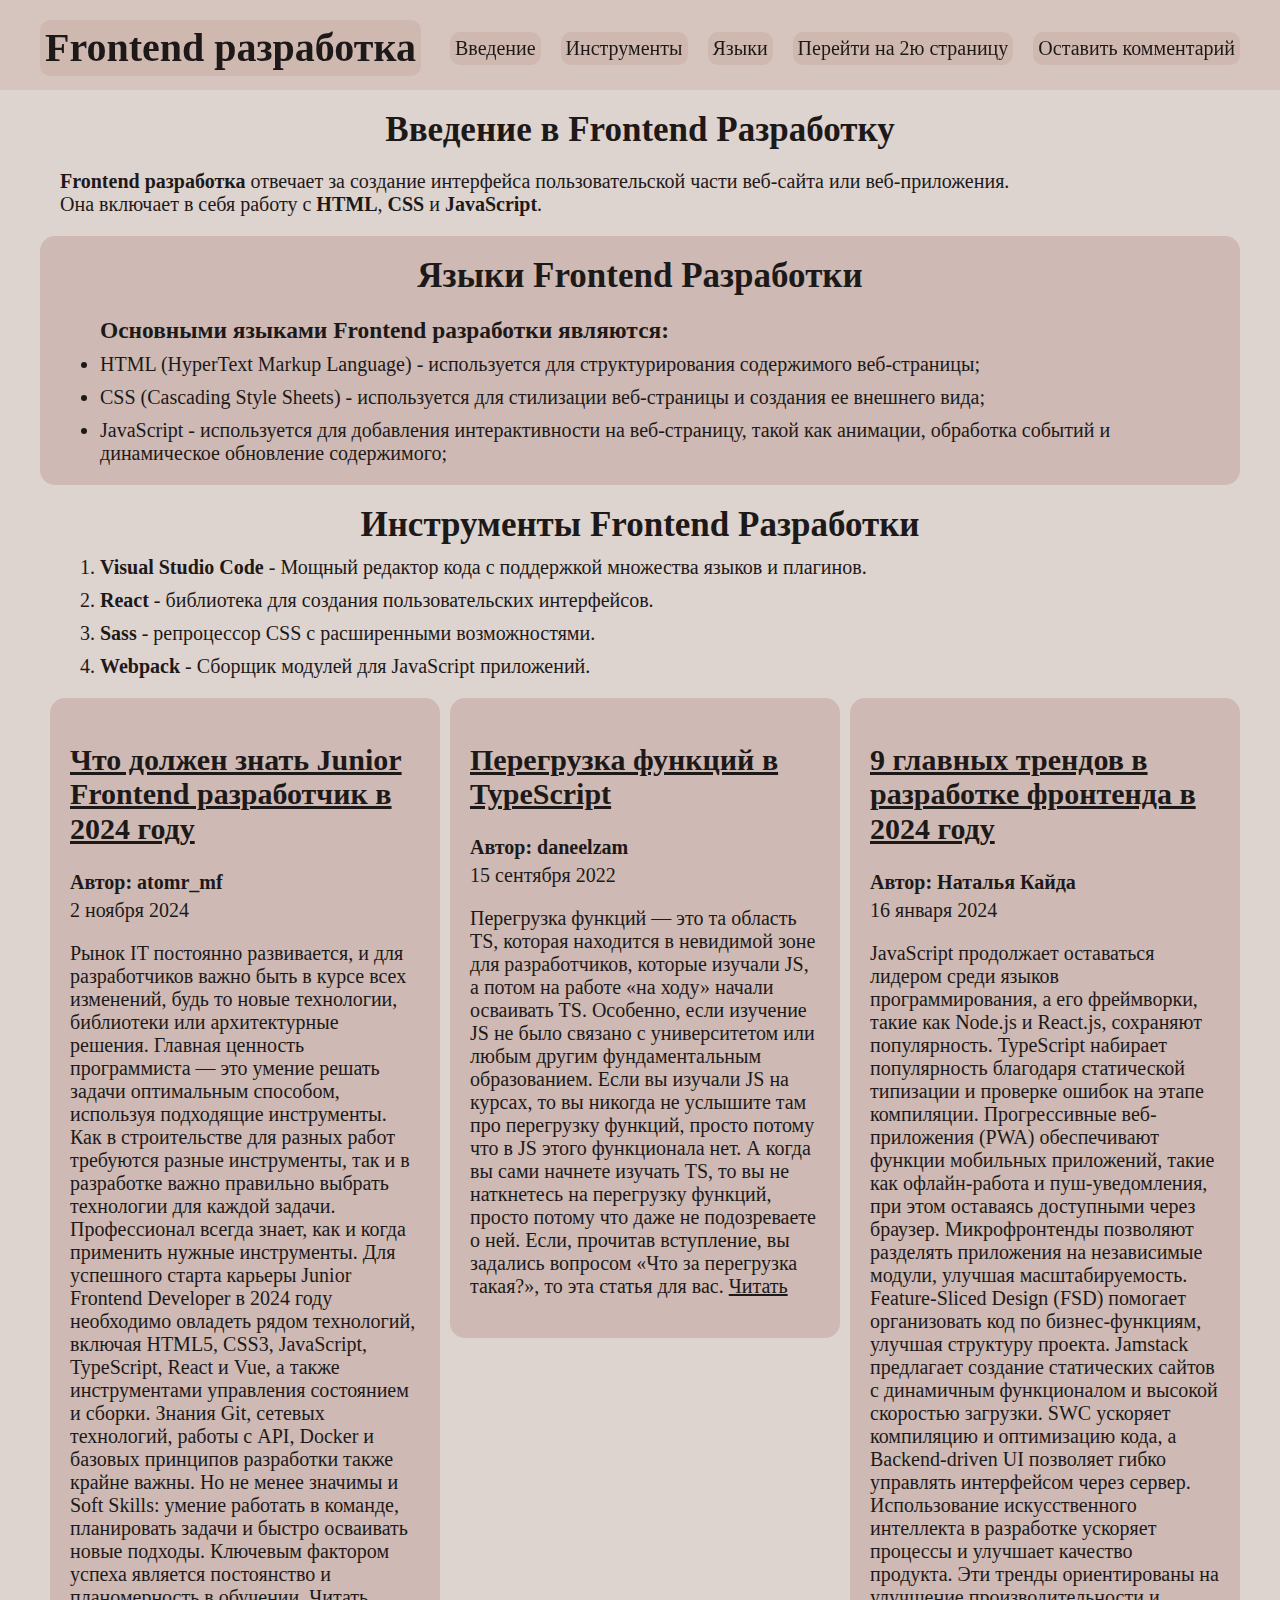
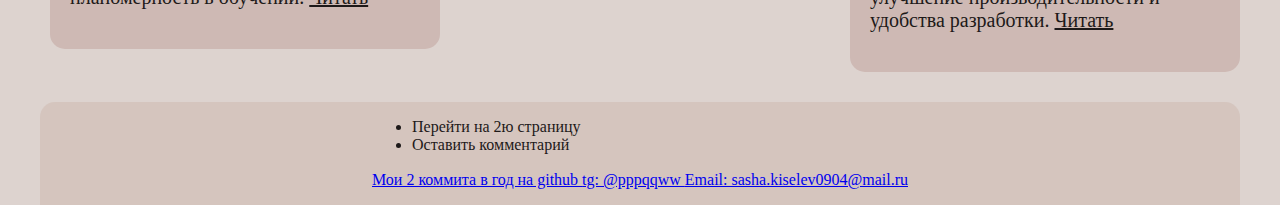
<file: module_2/index.html>
<!DOCTYPE html>
<html lang="ru">
  <head>
    <meta charset="UTF-8" />
    <meta name="viewport" content="width=device-width, initial-scale=1.0" />
    <title>Urban</title>
    <link rel="stylesheet" href="css/normalize.css">
    <link rel="stylesheet" href="css/style.css">
  </head>
  <body>
    <header class="header">
      <div>
        <a href="index.html" class="home-link"><h1 class="header-title">Frontend разработка</h1></a>
      <nav class="header-nav">
        <ul class="header-nav__list">
          <a href="#intro"><li class="header-nav__item">Введение</li></a>
          <a href="#langs"><li class="header-nav__item">Инструменты</li></a>
          <a href="#tools"><li class="header-nav__item">Языки</li></a>
          <a href="second_page.html"><li class="header-nav__item">Перейти на 2ю страницу</li></a>
          <a href="third_page.html"><li class="header-nav__item">Оставить комментарий</li></a>
        </ul>
      </nav>
      </div>
    </header>
    <main class="main">
      <section class="intro " id="intro">
        <h2 class="intro-title">Введение в Frontend Разработку</h2>
        <p class="intro-text">
          <b>Frontend разработка</b> отвечает за создание интерфейса пользовательской
          части веб-сайта или веб-приложения.<br /> Она включает в себя работу с <b>HTML</b>,
          <b>CSS</b> и <b>JavaScript</b>.
        </p>
      </section>
      <section class="langs bgc-block" id="langs">
        <h2 class="langs-title">Языки Frontend Разработки</h2>
        <ul class="langs-list">
          <h3 class="langs-list__title">
            Основными языками Frontend разработки являются:
          </h3>
          <li class="langs-list__item">
            HTML (HyperText Markup Language) - используется для структурирования
            содержимого веб-страницы;
          </li>
          <li class="langs-list__item">
            CSS (Cascading Style Sheets) - используется для стилизации
            веб-страницы и создания ее внешнего вида;
          </li>
          <li class="langs-list__item">
            JavaScript - используется для добавления интерактивности на
            веб-страницу, такой как анимации, обработка событий и динамическое
            обновление содержимого;
          </li>
        </ul>
      </section>
      <section class="tools " id="tools">
        <h2 class="tools-title">Инструменты Frontend Разработки</h2>
        <ol class="tools-list">
          <li class="tools-list__item">
            <b>Visual Studio Code</b> - Мощный редактор кода с поддержкой множества
            языков и плагинов.
          </li>
          <li class="tools-list__item">
            <b>React</b> - библиотека для создания пользовательских интерфейсов.
          </li>
          <li class="tools-list__item">
            <b>Sass</b> - репроцессор CSS с расширенными возможностями.
          </li>
          <li class="tools-list__item">
            <b>Webpack</b> - Сборщик модулей для JavaScript приложений.
          </li>
        </ol>
      </section>
      <section class="articles " id="articles">
        <article class="article bgc-block">
          <a href="https://habr.com/ru/articles/855640/"
            ><h2 class="article-title">
              Что должен знать Junior Frontend разработчик в 2024 году
            </h2></a
          >
          <div class="article-info">
            <span class="artile__author"><b>Автор: atomr_mf</b></span>
            <span class="article__date">2 ноября 2024</span>
          </div>
          <p class="article-text">
            Рынок IT постоянно развивается, и для разработчиков важно быть в
            курсе всех изменений, будь то новые технологии, библиотеки или
            архитектурные решения. Главная ценность программиста — это умение
            решать задачи оптимальным способом, используя подходящие
            инструменты. Как в строительстве для разных работ требуются разные
            инструменты, так и в разработке важно правильно выбрать технологии
            для каждой задачи. Профессионал всегда знает, как и когда применить
            нужные инструменты. Для успешного старта карьеры Junior Frontend
            Developer в 2024 году необходимо овладеть рядом технологий, включая
            HTML5, CSS3, JavaScript, TypeScript, React и Vue, а также
            инструментами управления состоянием и сборки. Знания Git, сетевых
            технологий, работы с API, Docker и базовых принципов разработки
            также крайне важны. Но не менее значимы и Soft Skills: умение
            работать в команде, планировать задачи и быстро осваивать новые
            подходы. Ключевым фактором успеха является постоянство и
            планомерность в обучении.
            <a href="https://habr.com/ru/articles/855640/">Читать</a>
          </p>
        </article>
        <article class="article bgc-block">
          <a href="https://habr.com/ru/companies/otus/articles/688270/"
            ><h2 class="article-title">Перегрузка функций в TypeScript</h2></a
          >
          <div class="article-info">
            <span class="artile__author"><b>Автор: daneelzam</b></span>
            <span class="article__date">15 сентября 2022</span>
          </div>
          <p class="article-text">
            Перегрузка функций — это та область TS, которая находится в
            невидимой зоне для разработчиков, которые изучали JS, а потом на
            работе «на ходу» начали осваивать TS. Особенно, если изучение JS не
            было связано с университетом или любым другим фундаментальным
            образованием. Если вы изучали JS на курсах, то вы никогда не
            услышите там про перегрузку функций, просто потому что в JS этого
            функционала нет. А когда вы сами начнете изучать TS, то вы не
            наткнетесь на перегрузку функций, просто потому что даже не
            подозреваете о ней. Если, прочитав вступление, вы задались вопросом
            «Что за перегрузка такая?», то эта статья для вас.
            <a href="https://habr.com/ru/companies/otus/articles/688270/"
              >Читать</a
            >
          </p>
        </article>
        <article class="article bgc-block">
          <a
            href="https://proglib.io/p/9-glavnyh-trendov-v-razrabotke-frontenda-v-2024-godu-2024-01-16"
            ><h2 class="article-title">
              9 главных трендов в разработке фронтенда в 2024 году
            </h2></a
          >
          <div class="article-info">
            <span class="artile__author"><b>Автор: Наталья Кайда</b></span>
            <span class="article__date">16 января 2024</span>
          </div>
          <p class="article-text">
            JavaScript продолжает оставаться лидером среди языков
            программирования, а его фреймворки, такие как Node.js и React.js,
            сохраняют популярность. TypeScript набирает популярность благодаря
            статической типизации и проверке ошибок на этапе компиляции.
            Прогрессивные веб-приложения (PWA) обеспечивают функции мобильных
            приложений, такие как офлайн-работа и пуш-уведомления, при этом
            оставаясь доступными через браузер. Микрофронтенды позволяют
            разделять приложения на независимые модули, улучшая
            масштабируемость. Feature-Sliced Design (FSD) помогает организовать
            код по бизнес-функциям, улучшая структуру проекта. Jamstack
            предлагает создание статических сайтов с динамичным функционалом и
            высокой скоростью загрузки. SWC ускоряет компиляцию и оптимизацию
            кода, а Backend-driven UI позволяет гибко управлять интерфейсом
            через сервер. Использование искусственного интеллекта в разработке
            ускоряет процессы и улучшает качество продукта. Эти тренды
            ориентированы на улучшение производительности и удобства разработки.
            <a
              href="https://proglib.io/p/9-glavnyh-trendov-v-razrabotke-frontenda-v-2024-godu-2024-01-16"
              >Читать</a
            >
          </p>
        </article>
      </section>
    </main>
    <footer class="footer">
      <div class="contact-me">
        <nav class="footer-nav">
            <ul class="footer-nav__list">
              <li class="footer-nav__item">Перейти на 2ю страницу</li>
              <li class="footer-nav__item">Оставить комментарий</li>
            </ul>
          </nav>
        <a href="https://github.com/Teslas-86" class="contact-me__link">
          Мои 2 коммита в год на github
        </a>
        <a href="https://t.me/pppqqww" class="contact-me__link">
          tg: @pppqqww
        </a>
          <a href="mailto:sasha.kiselev0904@mail.ru" class="contact-me__link">
            Email: sasha.kiselev0904@mail.ru
        </a>
        </p>
      </div>
    </footer>
  </body>
</html>
</file>
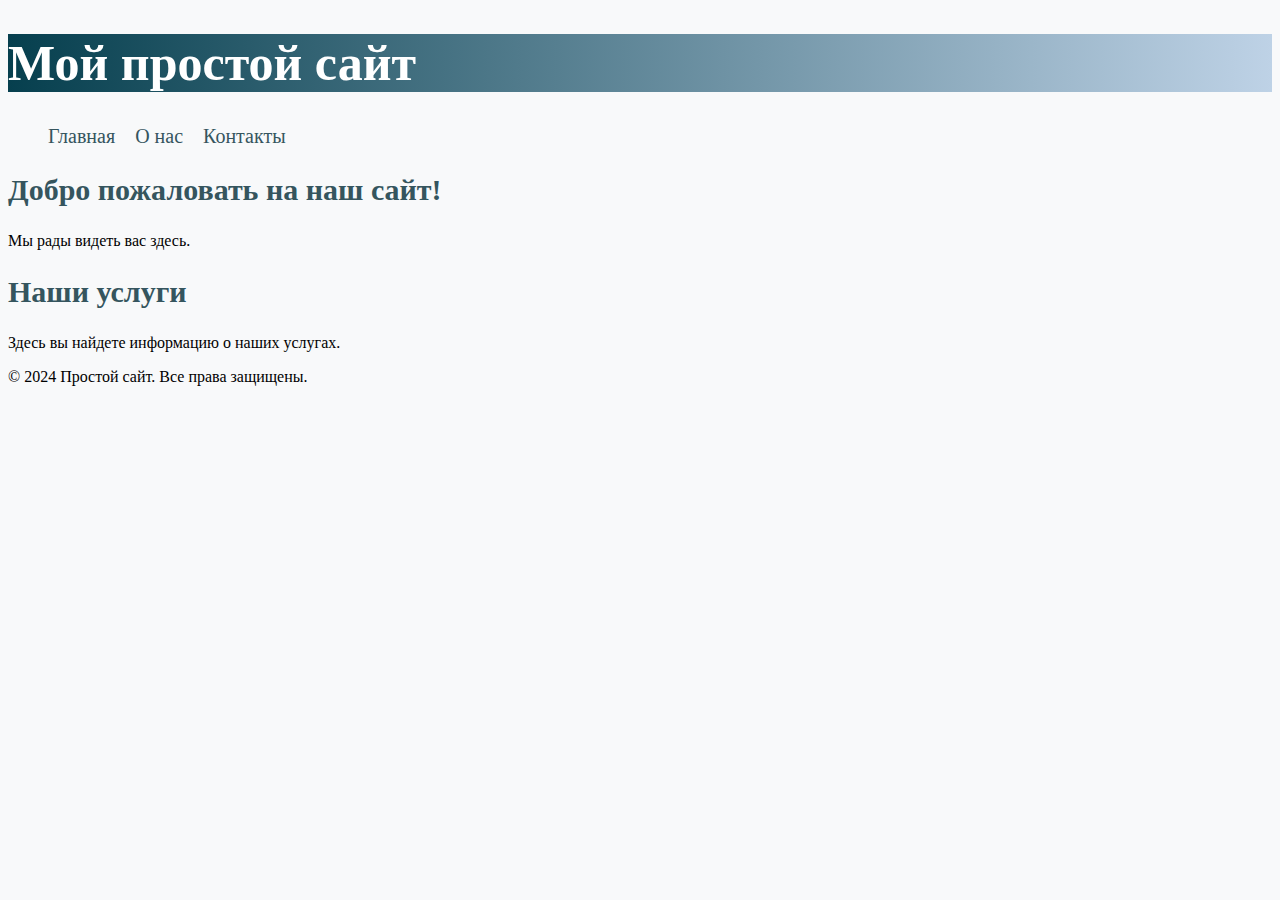
<file: module_3/index.html>
<!DOCTYPE html>

<html lang="ru">
  <head>
    <meta charset="UTF-8" />

    <meta name="viewport" content="width=device-width, initial-scale=1.0" />

    <title>Простой макет</title>

    <link rel="stylesheet" href="styles.css" />
  </head>

  <body>
    <header>
      <h1>Мой простой сайт</h1>

      <nav>
        <ul>
          <li><a href="#">Главная</a></li>

          <li><a href="#">О нас</a></li>

          <li><a href="#">Контакты</a></li>
        </ul>
      </nav>
    </header>

    <main>
      <section class="intro">
        <h2>Добро пожаловать на наш сайт!</h2>

        <p>Мы рады видеть вас здесь.</p>
      </section>

      <section class="content">
        <h2>Наши услуги</h2>

        <p>Здесь вы найдете информацию о наших услугах.</p>
      </section>
    </main>

    <footer>
      <p>© 2024 Простой сайт. Все права защищены.</p>
    </footer>
  </body>
</html>
</file>
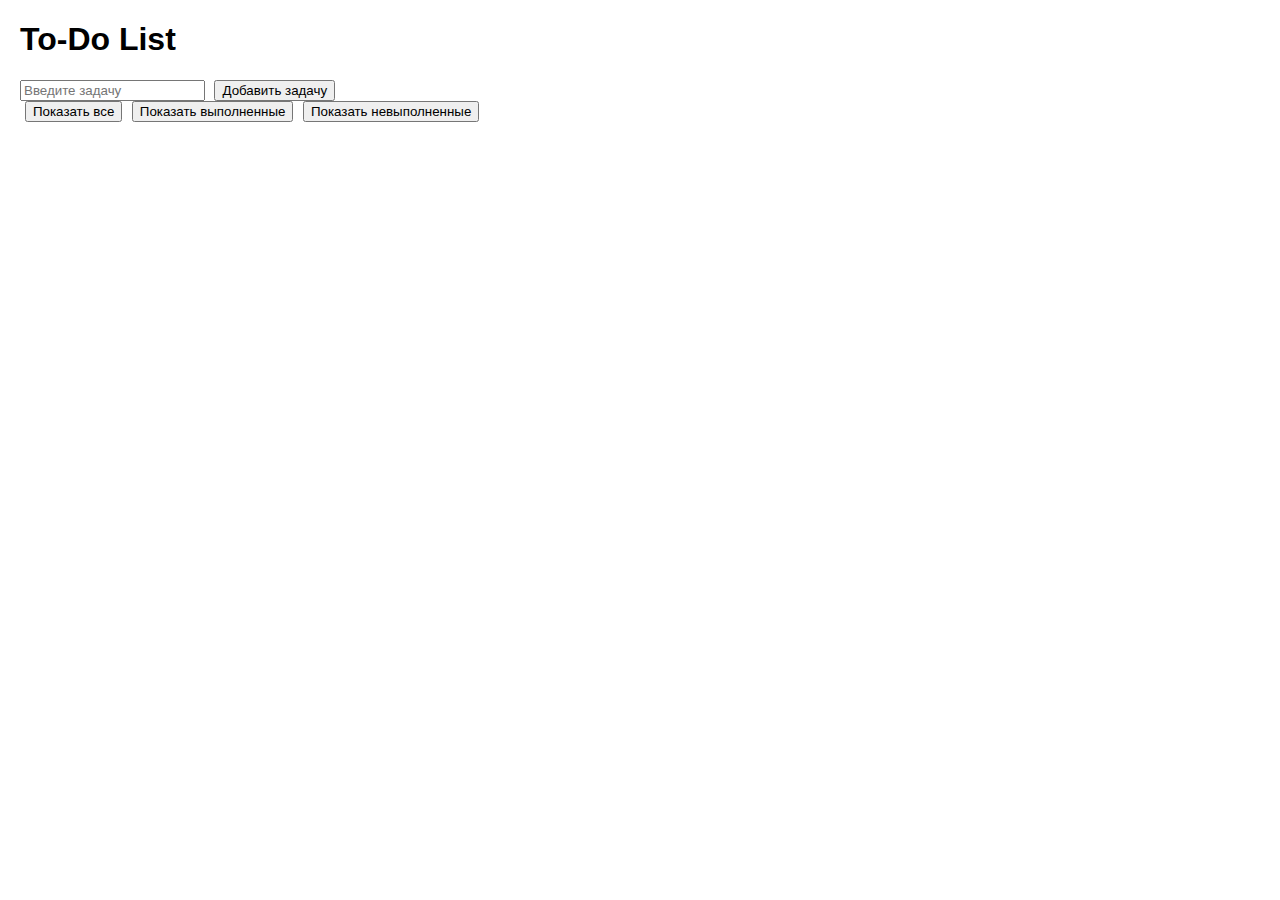
<file: module_6/To-Do List/index.html>
<!DOCTYPE html>
<html lang="en">
  <head>
    <meta charset="UTF-8" />
    <meta name="viewport" content="width=device-width, initial-scale=1.0" />
    <title>To-Do List</title>
    <link rel="stylesheet" href="styles.css" />
  </head>
  <body>
    <h1>To-Do List</h1>
    <input type="text" id="taskInput" placeholder="Введите задачу" />
    <button id="addTaskBtn">Добавить задачу</button>
    <div>
      <button id="showAllBtn">Показать все</button>
      <button id="showCompletedBtn">Показать выполненные</button>
      <button id="showUncompletedBtn">Показать невыполненные</button>
    </div>
    <ul id="taskList"></ul>
    <script src="script.js"></script>
  </body>
</html>
</file>
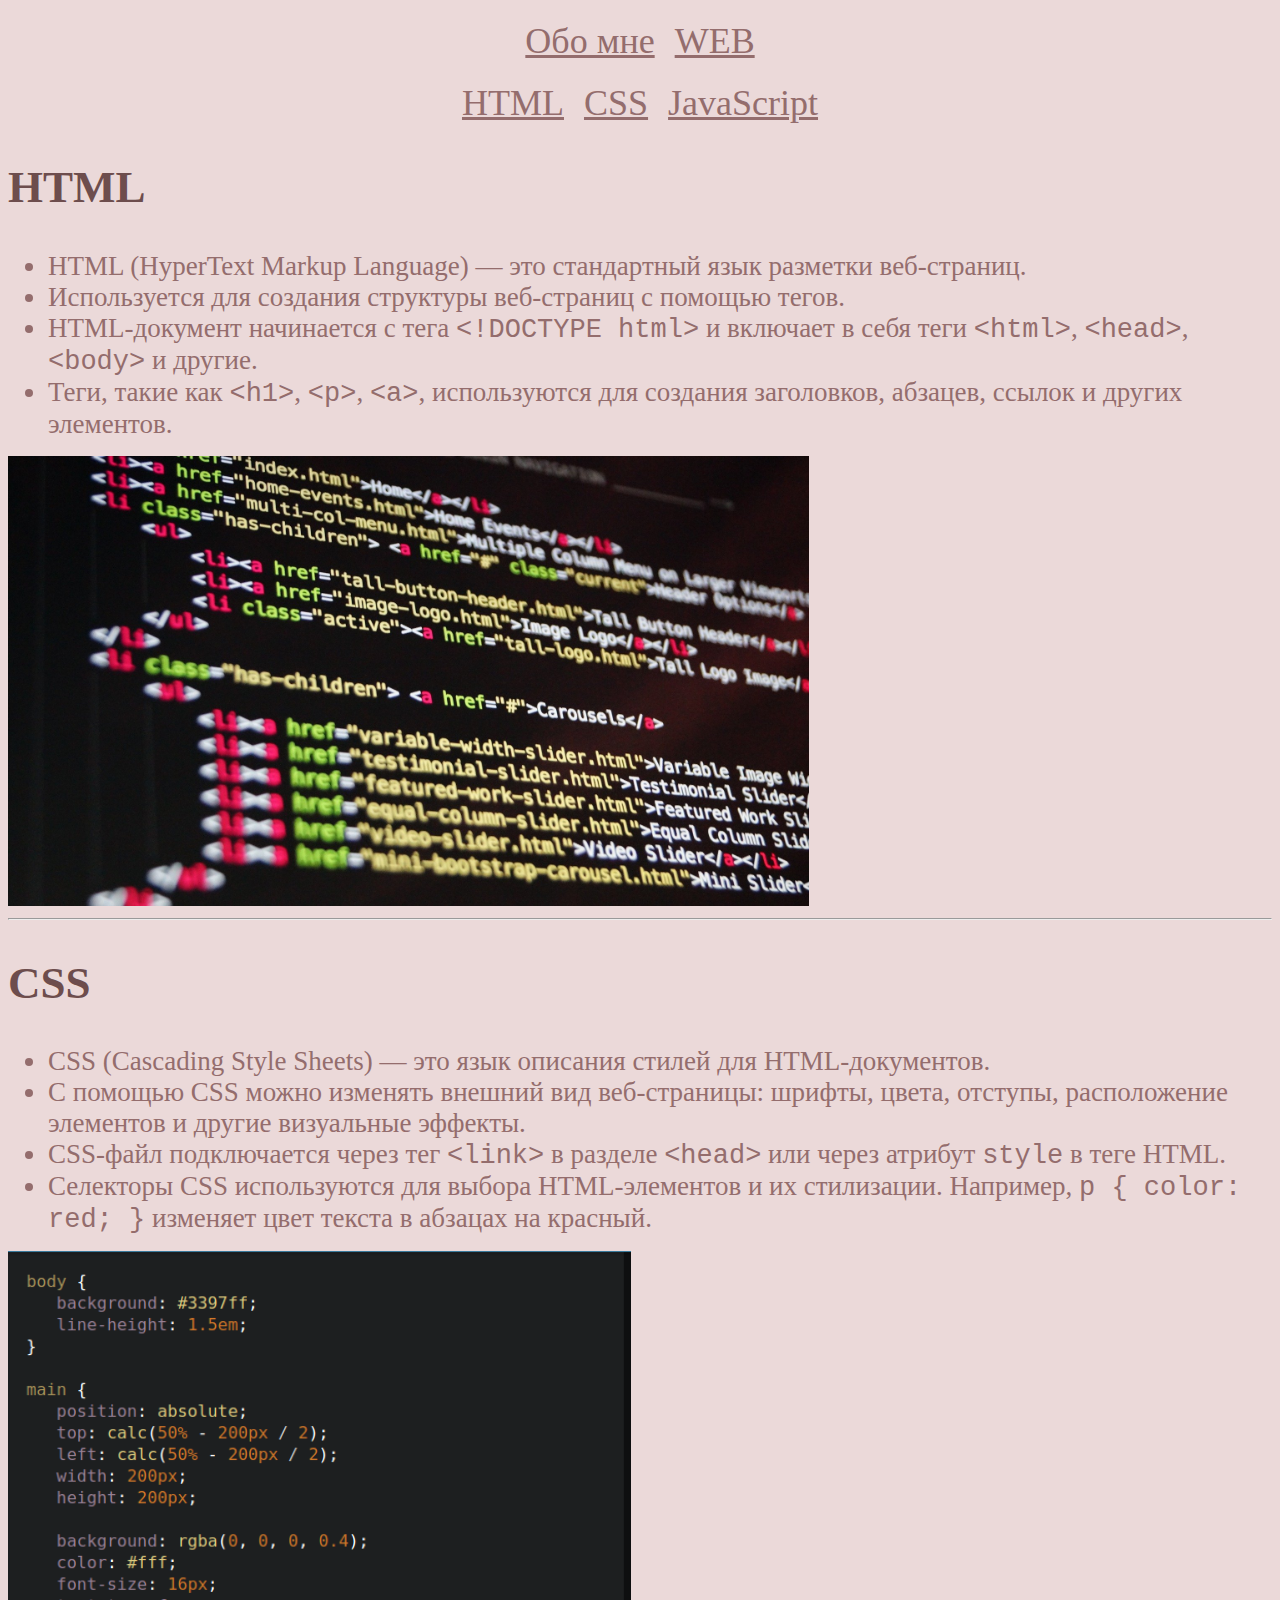
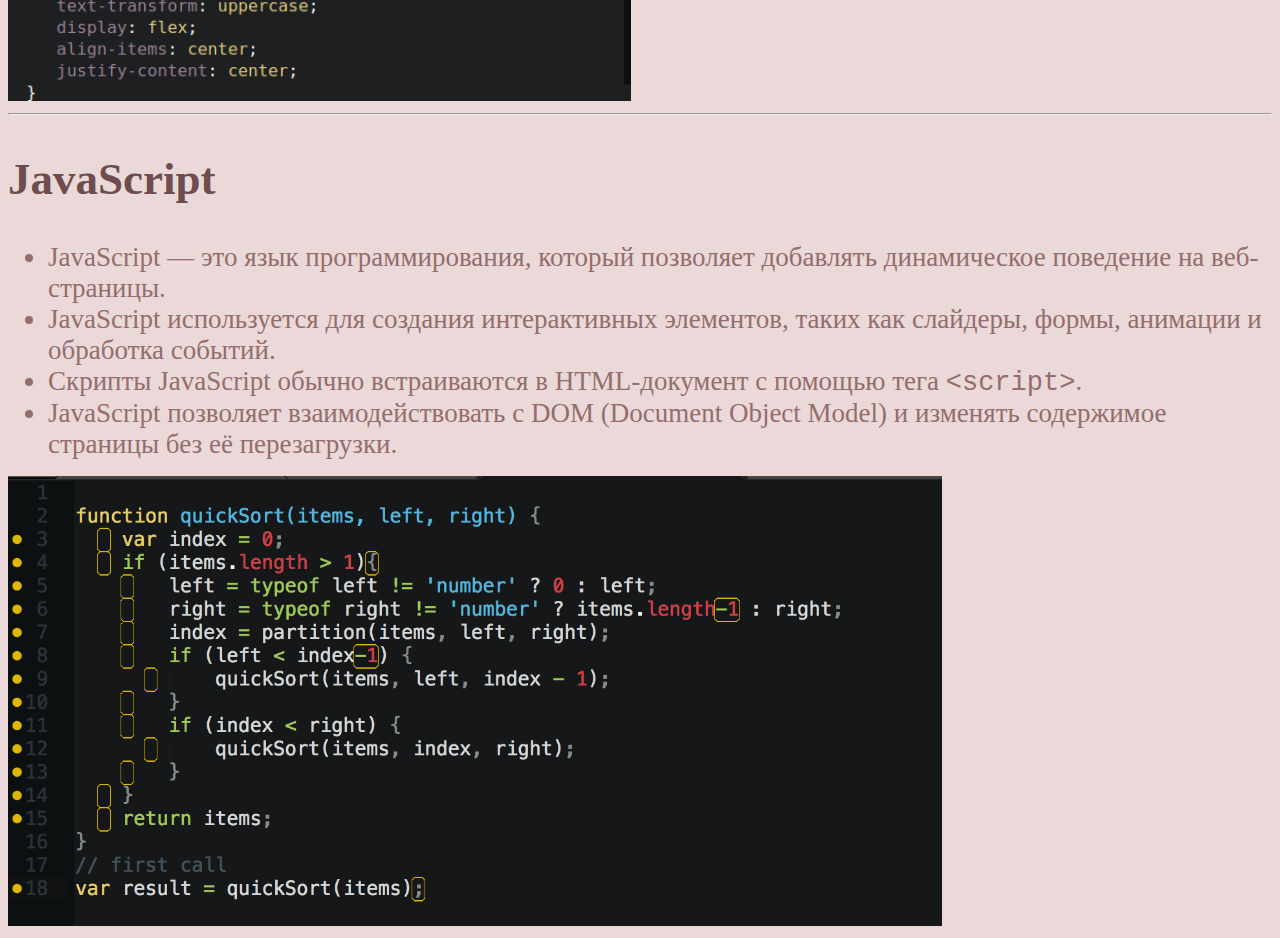
<file: module_1/second_page.html>
<!DOCTYPE html>
<html lang="ru">
  <head>
    <meta charset="UTF-8" />
    <meta name="viewport" content="width=device-width, initial-scale=1.0" />
    <title>Second Page</title>
    <link rel="stylesheet" href="css/style.css" />
  </head>
  <body>
    <nav class="nav">
      <a href="index.html">Обо мне</a>
      <a href="second_page.html">WEB</a>
    </nav>

    <nav class="nav">
      <a href="#html">HTML</a>
      <a href="#css">CSS</a>
      <a href="#javascript">JavaScript</a>
    </nav>

    <!-- Блок с HTML разделом -->
    <div id="html">
      <h2>HTML</h2>
      <ul>
        <li>
          HTML (HyperText Markup Language) — это стандартный язык разметки
          веб-страниц.
        </li>
        <li>
          Используется для создания структуры веб-страниц с помощью тегов.
        </li>
        <li>
          HTML-документ начинается с тега <code>&lt;!DOCTYPE html&gt;</code> и
          включает в себя теги <code>&lt;html&gt;</code>,
          <code>&lt;head&gt;</code>, <code>&lt;body&gt;</code> и другие.
        </li>
        <li>
          Теги, такие как <code>&lt;h1&gt;</code>, <code>&lt;p&gt;</code>,
          <code>&lt;a&gt;</code>, используются для создания заголовков, абзацев,
          ссылок и других элементов.
        </li>
      </ul>
      <img style="height: 50vh; width: auto" src="img/html.jpg" alt="" />
    </div>

    <hr />

    <!-- Блок с CSS разделом -->
    <div id="css">
      <h2>CSS</h2>
      <ul>
        <li>
          CSS (Cascading Style Sheets) — это язык описания стилей для
          HTML-документов.
        </li>
        <li>
          С помощью CSS можно изменять внешний вид веб-страницы: шрифты, цвета,
          отступы, расположение элементов и другие визуальные эффекты.
        </li>
        <li>
          CSS-файл подключается через тег <code>&lt;link&gt;</code> в разделе
          <code>&lt;head&gt;</code> или через атрибут <code>style</code> в теге
          HTML.
        </li>
        <li>
          Селекторы CSS используются для выбора HTML-элементов и их стилизации.
          Например, <code>p { color: red; }</code> изменяет цвет текста в
          абзацах на красный.
        </li>
      </ul>
      <img style="height: 50vh; width: auto" src="img/css.png" alt="" />
    </div>

    <hr />

    <!-- Блок с JavaScript разделом -->
    <div id="javascript">
      <h2>JavaScript</h2>
      <ul>
        <li>
          JavaScript — это язык программирования, который позволяет добавлять
          динамическое поведение на веб-страницы.
        </li>
        <li>
          JavaScript используется для создания интерактивных элементов, таких
          как слайдеры, формы, анимации и обработка событий.
        </li>
        <li>
          Скрипты JavaScript обычно встраиваются в HTML-документ с помощью тега
          <code>&lt;script&gt;</code>.
        </li>
        <li>
          JavaScript позволяет взаимодействовать с DOM (Document Object Model) и
          изменять содержимое страницы без её перезагрузки.
        </li>
      </ul>
      <img style="height: 50vh; width: auto" src="img/js.png" alt="" />
    </div>
  </body>
</html>
</file>
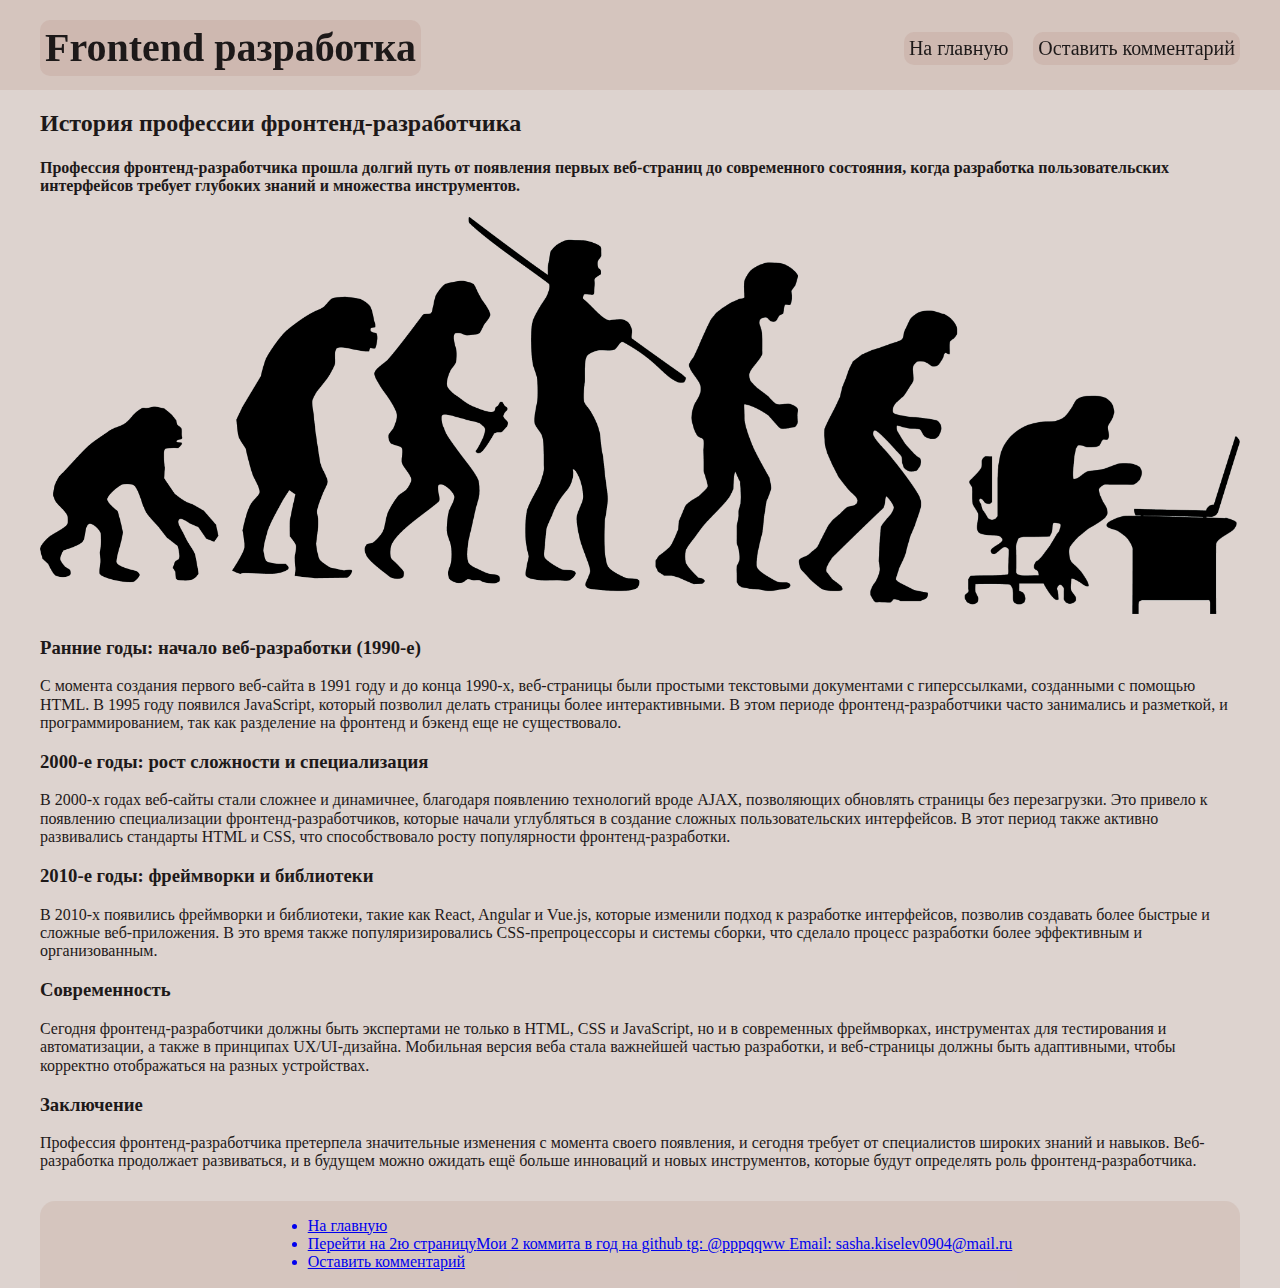
<file: module_2/second_page.html>
<!DOCTYPE html>
<html lang="ru">
  <head>
    <meta charset="UTF-8" />
    <meta name="viewport" content="width=device-width, initial-scale=1.0" />
    <title>Urban</title>
    <link rel="stylesheet" href="css/normalize.css" />
    <link rel="stylesheet" href="css/style.css" />
  </head>
  <body>
    <header class="header">
      <div>
        <a href="index.html" class="home-link"
          ><h1 class="header-title">Frontend разработка</h1></a
        >
        <nav class="header-nav">
          <ul class="header-nav__list">
            <a href="index.html"
              ><li class="header-nav__item">На главную</li></a
            >
            <a href="third_page.html"
              ><li class="header-nav__item">Оставить комментарий</li></a
            >
          </ul>
        </nav>
      </div>
    </header>
    <main class="main">
      <div class="history">
        <h2 class="history-title">История профессии фронтенд-разработчика</h2>
        <h4 class="history-subtitle">
          Профессия фронтенд-разработчика прошла долгий путь от появления первых
          веб-страниц до современного состояния, когда разработка
          пользовательских интерфейсов требует глубоких знаний и множества
          инструментов.
        </h3>
        <img src="img/history.png" alt="" width="100%">
            <div class="history__item">
                <h3 class="history__item-title">Ранние годы: начало веб-разработки (1990-е)</h3>
                <p class="history__item-text">С момента создания первого веб-сайта в 1991 году и до конца 1990-х, веб-страницы были простыми текстовыми документами с гиперссылками, созданными с помощью HTML. В 1995 году появился JavaScript, который позволил делать страницы более интерактивными. В этом периоде фронтенд-разработчики часто занимались и разметкой, и программированием, так как разделение на фронтенд и бэкенд еще не существовало.</p>
            </div>
            <div class="history__item">
                  <h3 class="history__item-title">2000-е годы: рост сложности и специализация</h3>
                  <p class="history__item-text">В 2000-х годах веб-сайты стали сложнее и динамичнее, благодаря появлению технологий вроде AJAX, позволяющих обновлять страницы без перезагрузки. Это привело к появлению специализации фронтенд-разработчиков, которые начали углубляться в создание сложных пользовательских интерфейсов. В этот период также активно развивались стандарты HTML и CSS, что способствовало росту популярности фронтенд-разработки.</p>
            </div>
            <div class="history__item">
                  <h3 class="history__item-title">2010-е годы: фреймворки и библиотеки</h3>
                  <p class="history__item-text">В 2010-х появились фреймворки и библиотеки, такие как React, Angular и Vue.js, которые изменили подход к разработке интерфейсов, позволив создавать более быстрые и сложные веб-приложения. В это время также популяризировались CSS-препроцессоры и системы сборки, что сделало процесс разработки более эффективным и организованным.</p>
            </div>
            <div class="history__item">
                  <h3 class="history__item-title">Современность</h3>
                  <p class="history__item-text">Сегодня фронтенд-разработчики должны быть экспертами не только в HTML, CSS и JavaScript, но и в современных фреймворках, инструментах для тестирования и автоматизации, а также в принципах UX/UI-дизайна. Мобильная версия веба стала важнейшей частью разработки, и веб-страницы должны быть адаптивными, чтобы корректно отображаться на разных устройствах.</p>
            </div>
            <div class="history__item">
                  <h3 class="history__item-title">Заключение</h3>
                  <p class="history__item-text">Профессия фронтенд-разработчика претерпела значительные изменения с момента своего появления, и сегодня требует от специалистов широких знаний и навыков. Веб-разработка продолжает развиваться, и в будущем можно ожидать ещё больше инноваций и новых инструментов, которые будут определять роль фронтенд-разработчика.</p>
            </div>
        
        
      </div>
    </main>
    <footer class="footer">
      <nav class="footer-nav">
        <ul class="footer-nav__list">
            <a href="index.html"><li class="footer-nav__item">На главную</li></a>
            <a href="second_page.html"
              ><li class="footer-nav__item">Перейти на 2ю страницу</li></a
            >
            <a href="third_page.html"
              ><li class="footer-nav__item">Оставить комментарий</li></a
            >
        </ul>
      </nav>
      <div class="contact-me">
        <a href="https://github.com/Teslas-86" class="contact-me__link">
          Мои 2 коммита в год на github
        </a>
        <a href="https://t.me/pppqqww" class="contact-me__link">
          tg: @pppqqww
        </a>
        <a href="mailto:sasha.kiselev0904@mail.ru" class="contact-me__link">
          Email: sasha.kiselev0904@mail.ru
        </a>
      </div>
    </footer>
  </body>
</html>
</file>
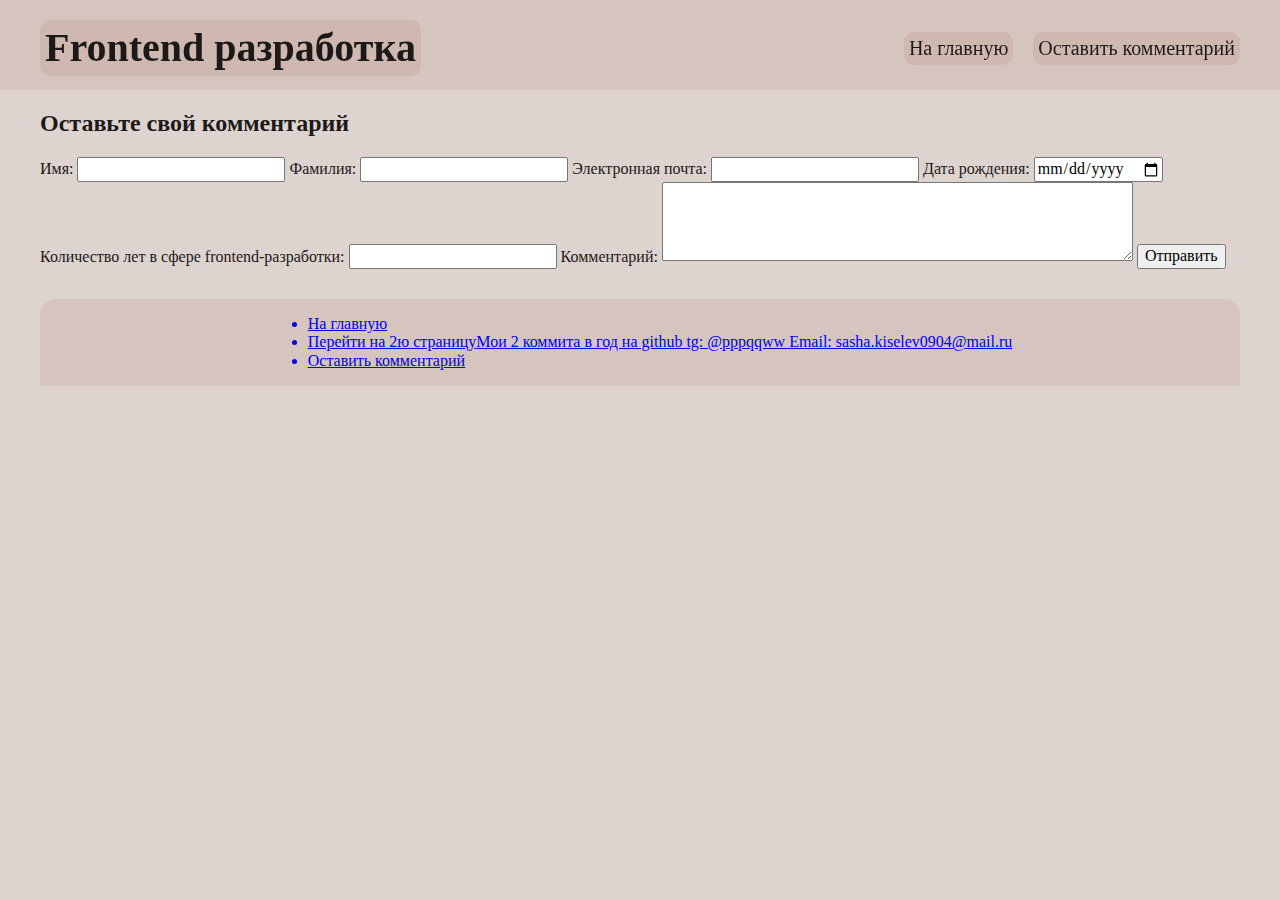
<file: module_2/third_page.html>
<!DOCTYPE html>
<html lang="ru">
  <head>
    <meta charset="UTF-8" />
    <meta name="viewport" content="width=device-width, initial-scale=1.0" />
    <title>Urban</title>
    <link rel="stylesheet" href="css/normalize.css" />
    <link rel="stylesheet" href="css/style.css" />
  </head>
  <body>
    <header class="header">
      <div>
        <a href="index.html" class="home-link"
          ><h1 class="header-title">Frontend разработка</h1></a
        >
        <nav class="header-nav">
          <ul class="header-nav__list">
            <a href="index.html"
              ><li class="header-nav__item">На главную</li></a
            >
            <a href="third_page.html"
              ><li class="header-nav__item">Оставить комментарий</li></a
            >
          </ul>
        </nav>
      </div>
    </header>
    <main class="main">
      <div class="form-container">
        <h2 class="form-title">Оставьте свой комментарий</h2>
        <form action="#" method="post">
          <label for="first-name">Имя:</label>
          <input type="text" id="first-name" name="first-name" required />

          <label for="last-name">Фамилия:</label>
          <input type="text" id="last-name" name="last-name" required />

          <label for="email">Электронная почта:</label>
          <input type="email" id="email" name="email" required />

          <label for="birthdate">Дата рождения:</label>
          <input type="date" id="birthdate" name="birthdate" required />

          <label for="experience"
            >Количество лет в сфере frontend-разработки:</label
          >
          <input
            type="number"
            id="experience"
            name="experience"
            min="0"
            required
          />

          <label for="comment">Комментарий:</label>
          <textarea id="comment" name="comment" rows="4" cols="50"></textarea>

          <button class="form-button" type="submit">Отправить</button>
        </form>
      </div>
    </main>
    <footer class="footer">
      <nav class="footer-nav">
        <ul class="footer-nav__list">
          <a href="index.html"><li class="footer-nav__item">На главную</li></a>
          <a href="second_page.html"
            ><li class="footer-nav__item">Перейти на 2ю страницу</li></a
          >
          <a href="third_page.html"
            ><li class="footer-nav__item">Оставить комментарий</li></a
          >
        </ul>
      </nav>
      <div class="contact-me">
        <a href="https://github.com/Teslas-86" class="contact-me__link">
          Мои 2 коммита в год на github
        </a>
        <a href="https://t.me/pppqqww" class="contact-me__link">
          tg: @pppqqww
        </a>
        <a href="mailto:sasha.kiselev0904@mail.ru" class="contact-me__link">
          Email: sasha.kiselev0904@mail.ru
        </a>
      </div>
    </footer>
  </body>
</html>
</file>
<file: module_2/css/style.css>
#intro:before,
#langs:before,
#tools:before,
#articles:before {
  display: block;
  content: "";
  height: 55px;
  margin: -55px 0 0;
}

html {
  scroll-behavior: smooth;
  color: #1d1919;
}

body {
  width: 1200px;
  margin: 0 auto;
  background-color: #ddd3cf;
}

.main {
  padding-top: 90px;
  background-color: #ddd3cf;
  height: 100%;
}

.header {
  background-color: #ceb8b086;
  position: fixed;
  top: 0;
  left: 0;
  width: 100%;
  height: 90px;
}

.header div {
  display: flex;
  align-items: center;
  justify-content: space-between;
  width: 1200px;
  margin: 0 auto;
  padding: 20px;
}

.header-title {
  margin: 0;
  font-size: 40px;
}

.home-link {
  text-decoration: none;
  background-color: #ceb8b0;
  border-radius: 10px;
  padding: 5px;
  color: #1d1919;
}

.header-nav__list {
  display: flex;
  gap: 20px;
  padding: 0;
  margin: 0;
}
.header-nav__list a {
  text-decoration: none;
  color: #1d1919;
  font-size: 20px;
}

.header-nav__item {
  list-style-type: none;
  background-color: #ceb8b0;
  border-radius: 10px;
  padding: 5px;
}

.intro {
  padding: 20px;
}

.bgc-block {
  background-color: #ceb9b4;
  border-radius: 15px;
}

.intro-title {
  text-align: center;
  margin: 0;
  font-size: 35px;
}

.intro-text {
  margin: 20px 0 0 0;
  font-size: 20px;
}

.langs {
  padding: 20px;
}

.langs-title {
  text-align: center;
  margin: 0;
  font-size: 35px;
}

.langs-list {
  margin: 0;
  font-size: 20px;
  display: flex;
  flex-direction: column;
  gap: 10px;
}

.langs-list__title {
  margin: 20px 0 0 0;
}

.tools {
  padding: 20px;
}

.tools-title {
  text-align: center;
  margin: 0;
  font-size: 35px;
}

.tools-list {
  margin: 10px 0 0 0;
  font-size: 20px;
  display: flex;
  flex-direction: column;
  gap: 10px;
}

.articles {
  display: flex;
  gap: 10px;
  flex-wrap: wrap;
}

.articles-title {
  text-align: center;
  margin: 0;
  font-size: 35px;
  flex: 100%;
}

.article {
  padding: 20px;
  flex: 1;
  font-size: 20px;
  align-self: flex-start;
}

.article a {
  text-decoration: underline;
  color: #1d1919;
}

.article-info {
  display: flex;
  flex-direction: column;
  gap: 5px;
}

.footer {
  background-color: #ceb8b086;
  width: 100%;
  display: flex;
  align-items: center;
  justify-content: center;
  margin-top: 30px;
  border-radius: 15px 15px 0 0;
}
</file>
<file: module_3/styles.css>
html {
  font: Arial, sans-serif;
  background-color: #f8f9fa;
}

h1 {
  font-size: 50px;
  background-image: linear-gradient(to left, #bed2e6, #063f4e);
  color: #fff;
}

h2 {
  font-size: 30px;
  color: #35555e;
}

ul {
  list-style-type: none;
  display: flex;
  gap: 20px;
}

a {
  text-decoration: none;
  color: #35555e;
  font-size: 20px;
}

a:hover {
  color: #031649;
}
</file>
<file: module_6/To-Do List/styles.css>
body {
  font-family: Arial, sans-serif;
  margin: 20px;
}

.task {
  display: flex;
  align-items: center;
  justify-content: space-between;
  margin: 5px 0;
}

.completed {
  text-decoration: line-through;
  color: gray;
}

button {
  margin-left: 5px;
}
</file>
<file: module_1/css/style.css>
body {
  background-color: rgb(235, 217, 217);
}

.nav {
  display: flex;
  flex-direction: row;
  justify-content: center;
  gap: 20px;
  margin-top: 20px;
  font-size: 4vh;
  color: #946d6d;
}

.nav a {
  text-decoration: underline;
  color: #946d6d;
}

.nav a:hover {
  color: #5c4343;
}

.myPhoto {
  height: 70vh;
  width: auto;
}

.main {
  display: flex;
  flex-direction: column;
  align-items: center;
}

.aboutMe {
  display: flex;
  flex-direction: row;
  align-items: center;
}

.aboutMe span {
  margin-left: 20px;
  font-size: 5vh;
  color: #946d6d;
}

.aboutMe ul {
  margin-left: 20px;
  font-size: 3vh;
  color: #946d6d;
}

.contacts {
  margin-top: 20px;
  display: flex;
  flex-direction: row;
  justify-content: space-around;
  width: 40vw;
  font-size: 5vh;
}

.contacts a {
  text-decoration: underline;
  color: #946d6d;
}

.contacts a:hover {
  color: #5c4343;
}

.buttons {
  margin-top: 20px;
  display: flex;
  flex-direction: row;
  justify-content: space-around;
  gap: 10px;
  width: 30vw;
}

.buttons button {
  background-color: #946d6d;
  border-radius: 10px;
  border: none;
  color: rgb(235, 217, 217);
  font-size: 3vh;
}

.buttons button:hover {
  background-color: #5c4343;
}

h2 {
  font-size: 5vh;
  color: #6d4d4d;
}

#html li,
#css li,
#javascript li {
  font-size: 3vh;
  color: #946d6d;
}
</file>
